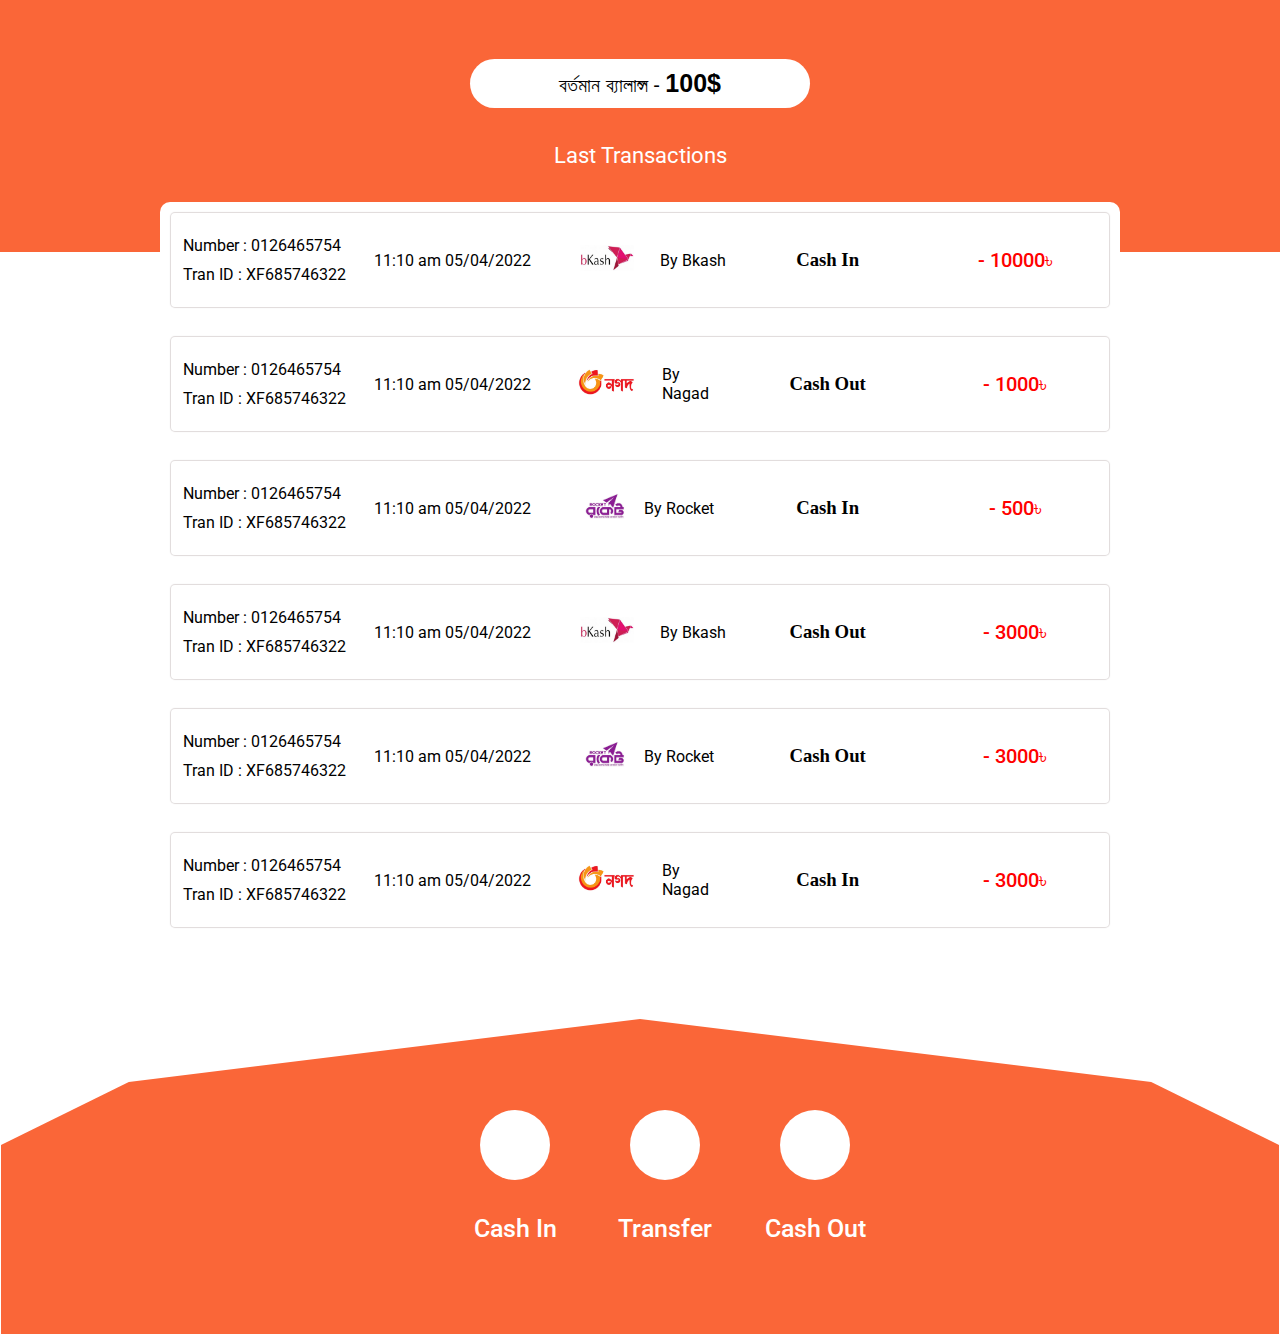
<file: User Dashbord/payment.html>
<!DOCTYPE html>
<html lang="en">
<head>
    <meta charset="UTF-8">
    <meta http-equiv="X-UA-Compatible" content="IE=edge">
    <meta name="viewport" content="width=device-width, initial-scale=1.0">
    <title> Transaction Page</title>
    
    <link rel="stylesheet" href="css/payment.css">
    <link rel="stylesheet" href="./css/paymentModals/modal.css">
    <link rel="stylesheet" href="./css/paymentModals/modal2.css">
    <link rel="stylesheet" href="./css/paymentModals/modal3.css">
    <link rel="stylesheet" href="./css/paymentModals/modal4.css">
    <link rel="stylesheet" href="./css/paymentModals/modal5.css">

    <link rel="stylesheet" href="https://cdnjs.cloudflare.com/ajax/libs/font-awesome/6.1.1/css/all.min.css" integrity="sha512-KfkfwYDsLkIlwQp6LFnl8zNdLGxu9YAA1QvwINks4PhcElQSvqcyVLLD9aMhXd13uQjoXtEKNosOWaZqXgel0g==" crossorigin="anonymous" referrerpolicy="no-referrer" />

    <script defer src="./js/payment.js"></script>
</head>
<body>

                        <!-- Header Part -->

    <header>
        <div class="header">
            <div class="container">
                <div class="row">
                    <div class="col">
                        <div class="round">
                            <a href="#">
                                বর্তমান ব্যালান্স -
                                <span>100$</span>
                            </a>
                        </div>
                    </div>
                    <div class="col2">
                        Last Transactions
                    </div>
                </div>
            </div>
        </div>
    </header>

                    <!-- Header Part End  -->




                    <!-- Payment Part strat -->

    <section>
        <div class="payment">
            <div class="payment_middle">
                <div class="container">

                    <div class="row">
                        <div class="transition">
                            <div class="col">
                                <div class="title">
                                    <p>Number : 0126465754</p>
                                    <p>Tran ID : XF685746322</p>
                                </div>
                            </div>
                            <div class="col">
                                <p>11:10 am 05/04/2022</p>
                            </div>
                            <div class="col">
                                <p class="p_method"> 
                                    <span>
                                        <img src="./images/bkash_icon.png" alt="Bkash Logo">
                                    </span>
                                    <span>
                                        By Bkash
                                    </span>
                                </p>
                            </div>
                            <div class="col"> 
                                <h3> Cash In </h3>
                            </div>
                            <div class="col">
                                <p> - 10000৳ </p>
                            </div>
                        </div>
                    </div>

                    <div class="row">
                        <div class="transition">
                            <div class="col">
                                <div class="title">
                                    <p>Number : 0126465754</p>
                                    <p>Tran ID : XF685746322</p>
                                </div>
                            </div>
                            <div class="col">
                                <p>11:10 am 05/04/2022</p>
                            </div>
                            <div class="col">
                                <p class="p_method"> 
                                    <span>
                                        <img src="./images/nagad_icon.png" alt="Nagad Logo">
                                    </span>
                                    <span>
                                        By Nagad
                                    </span>
                                </p>
                            </div>
                            <div class="col"> 
                                <h3> Cash Out</h3>
                            </div>
                            <div class="col">
                                <p> - 1000৳ </p>
                            </div>
                        </div>
                    </div>

                    <div class="row">
                        <div class="transition">
                            <div class="col">
                                <div class="title">
                                    <p>Number : 0126465754</p>
                                    <p>Tran ID : XF685746322</p>
                                </div>
                            </div>
                            <div class="col">
                                <p>11:10 am 05/04/2022</p>
                            </div>
                            <div class="col">
                                <p class="p_method"> 
                                    <span>
                                        <img src="./images/rocket_icon.png" alt="Rocket Logo">
                                    </span>
                                    <span> 
                                        By Rocket
                                    </span>
                                </p>
                            </div>
                            <div class="col"> 
                                <h3> Cash In </h3>
                            </div>
                            <div class="col">
                                <p> - 500৳ </p>
                            </div>
                        </div>
                    </div>

                    <div class="row">
                        <div class="transition">
                            <div class="col">
                                <div class="title">
                                    <p>Number : 0126465754</p>
                                    <p>Tran ID : XF685746322</p>
                                </div>
                            </div>
                            <div class="col">
                                <p>11:10 am 05/04/2022</p>
                            </div>
                            <div class="col">
                                <p class="p_method"> 
                                    <span>
                                        <img src="./images/bkash_icon.png" alt="Bkash Logo">
                                    </span>
                                    <span>
                                        By Bkash
                                    </span>
                                </p>
                            </div>
                            <div class="col"> 
                                <h3> Cash Out</h3>
                            </div>
                            <div class="col">
                                <p> - 3000৳ </p>
                            </div>
                        </div>
                    </div>

                    <div class="row">
                        <div class="transition">
                            <div class="col">
                                <div class="title">
                                    <p>Number : 0126465754</p>
                                    <p>Tran ID : XF685746322</p>
                                </div>
                            </div>
                            <div class="col">
                                <p>11:10 am 05/04/2022</p>
                            </div>
                            <div class="col">
                                <p class="p_method"> 
                                    <span>
                                        <img src="./images/rocket_icon.png"
                                            alt="Rocket Logo">
                                    </span>
                                    <span>
                                        By Rocket
                                    </span>
                                </p>
                            </div>
                            <div class="col"> 
                                <h3> Cash Out</h3>
                            </div>
                            <div class="col">
                                <p> - 3000৳ </p>
                            </div>
                        </div>
                    </div>

                    <div class="row">
                        <div class="transition">
                            <div class="col">
                                <div class="title">
                                    <p>Number : 0126465754</p>
                                    <p>Tran ID : XF685746322</p>
                                </div>
                            </div>
                            <div class="col">
                                <p>11:10 am 05/04/2022</p>
                            </div>
                            <div class="col">
                                <p class="p_method"> 
                                    <span>
                                        <img src="./images/nagad_icon.png" alt="Nagad Logo">
                                    </span>
                                    <span>
                                        By Nagad
                                    </span>
                                </p>
                            </div>
                            <div class="col"> 
                                <h3> Cash In</h3>
                            </div>
                            <div class="col">
                                <p> - 3000৳ </p>
                            </div>
                        </div>
                    </div>

                </div>
            </div>
        </div>

                            <!-- Payment Part Ends -->




                            <!-- Footer Statrts -->

        <div class="payment_footer">
            <div class="container">
                <div class="row">
                    <div class="wrapper">
                        <div class="wrap">
                            <a href="transcation/cashin.html"><i class="fa-solid fa-mobile"></i></a>
                            <h5><a href="transcation//cashin.html">Cash In</a></h5>
                        </div>
                        <div class="wrap" onclick="modalFunction()">
                            <a href="#modal_header">
                                <i class="fa-solid fa-money-bill-transfer">
                                </i>
                            </a>
                            <h5> 
                                <a href="#modal_header"> Transfer </a>
                            </h5>
                        </div>
                        <div class="wrap">
                            <a href="transcation/cashout.html"><i class="fa-solid fa-wallet"></i></a>
                            <h5><a href="transcation/cashout.html">Cash Out</a></h5>
                        </div>
                    </div>
                </div>
            </div>
        </div>
                        
                            <!--  Footer Part end  -->
    </section>

                    <!-- Payment Part Ends -->





    <!--  All Mdoal Containers -->

    <section id="modal_1">
        <div class="modalrow">
            <div class="modal-dialog">
                <div class="modal-content">

                    <!-- Amount Modal -->
                    <div class="modal-header" id="modal_header">
                        <div>
                            <i class="fa-solid fa-circle-xmark" id="closebtn"></i>
                        </div>
                        <h5 class="modal-title">
                            Money Withdraw
                        </h5>
                        <input type="number" name="'amout" placeholder="Enter Amount">
                        <button type="button"
                            onclick="modalFunction2()">
                            Continue
                        </button>
                    </div>



                    <!--  Banking And Mobile Banking Modal -->
            
                    <div class="modal-main" id="modal_2">
                        <div>
                            <div>
                                <div class="close">
                                    <i class="fa-solid fa-circle-xmark"
                                        id="closebtn2"></i>
                                </div>
                                <h1 class="modal-title">
                                    Select Payment System
                                </h1>
                                <div class="listDiv">
                                    <h2> Accespted Card </h2>
                                    <div class="list">
                                        <div id="myFunction2">
                                            <a href="#modal_3">
                                                <img src="./images/bank.jpg" class="bank" alt="Bank Logo">
                                            </a>
                                        </div>
                                    </div>
                                </div>

                                <div class="listDiv">
                                    <h2> Mobile Banking </h2>
                                    <div class="list" id="myFunction3">
                                        <div>
                                            <a href="">
                                                <img src="./images/bkash.jpg" alt="Bkash Logo">
                                            </a>
                                        </div>
                                        <div>
                                            <a href="">
                                                <img src="./images/nagad.jpg" alt="Nagad Logo">
                                            </a>
                                        </div>
                                        <div>
                                            <a href="">
                                                <img src="./images/rocket.jpg" alt="Rocket Logo">
                                            </a>
                                        </div>
                                        <div>
                                            <a href="">
                                                <img src="./images/upay.jpg" alt="Upay Logo">
                                            </a>
                                        </div>
                                    </div>
                                </div>
                            </div>
                        </div>
                    </div>

                    
                    
                    <!-- banking Form Modal -->
                
                    <div id="modal_3">
                        <div class="modal">
                            <div class="modal_content">
                                <div class="modal_3_header">
                                    <div class="close">
                                        <i class="fa-solid fa-circle-xmark" id="closebtn3"></i>
                                    </div>
                                    <h1>
                                        Fill The Instructions
                                    </h1>
                                </div>

                                <div class="modal_3_body">
                                    <div>
                                        <form action="#">
                                            <div>
                                                <label for="">
                                                    Bank name :
                                                </label>
                                                <input type="text" placeholder="Bank Name">
                                            </div>
                                            <div>
                                                <label for="">
                                                    Account Holder name :
                                                </label>
                                                <input type="text" placeholder="Account Holder Name">
                                            </div>
                                            <div>
                                                <label for="">
                                                    Account Number :
                                                </label>
                                                <input type="text" placeholder="Account Number">
                                            </div>
                
                                            <div>
                                                <button type="button" class="btn" onclick="modalFunction5()">
                                                    Continue
                                                </button>
                                            </div>
                                        </form>
                                    </div>
                                </div>
                            </div>
                        </div>
                    </div>


                <!-- Mobile Banking Modal -->
                    <div id="modal_4">
                        <div class="modal">
                            <div class="modal_content">
                                <div class="modal_4_header">
                                    <div class="close">
                                        <i class="fa-solid fa-circle-xmark" id="closebtn4"></i>
                                    </div>
                                    <h1>
                                        Fill The Instructions
                                    </h1>
                                </div>

                                <div class="modal_4_body">
                                    <div>
                                        <form action="#">
                                            <div>
                                                <label for="">
                                                    Mobile Number :
                                                </label>
                                                <input type="text" placeholder="Enter Number">
                                            </div>

                                            <div>
                                                <button type="button" class="btn" onclick="modalFunction5()">
                                                    Continue
                                                </button>
                                            </div>
                                        </form>
                                    </div>
                                </div>
                            </div>
                        </div>
                    </div>



                    <!-- Processing Result Modal -->
                    <div id="modal_5">
                        <div class="modal">
                            <div class="modal_content">

                                <div class="modal_5_header">
                                    <div class="close">
                                        <i class="fa-solid fa-circle-xmark" id="closebtn5"></i>
                                    </div>
                                </div>

                                <div class="modal_5_body">
                                    <div>
                                        <h4>
                                            Please Wait Your Transaction Is Processing .....
                                        </h4>
                                    </div>
                                </div>
                            </div>
                        </div>
                    </div>

                </div>
            </div>
        </div>
    </section>


</body>
</html>
</file>
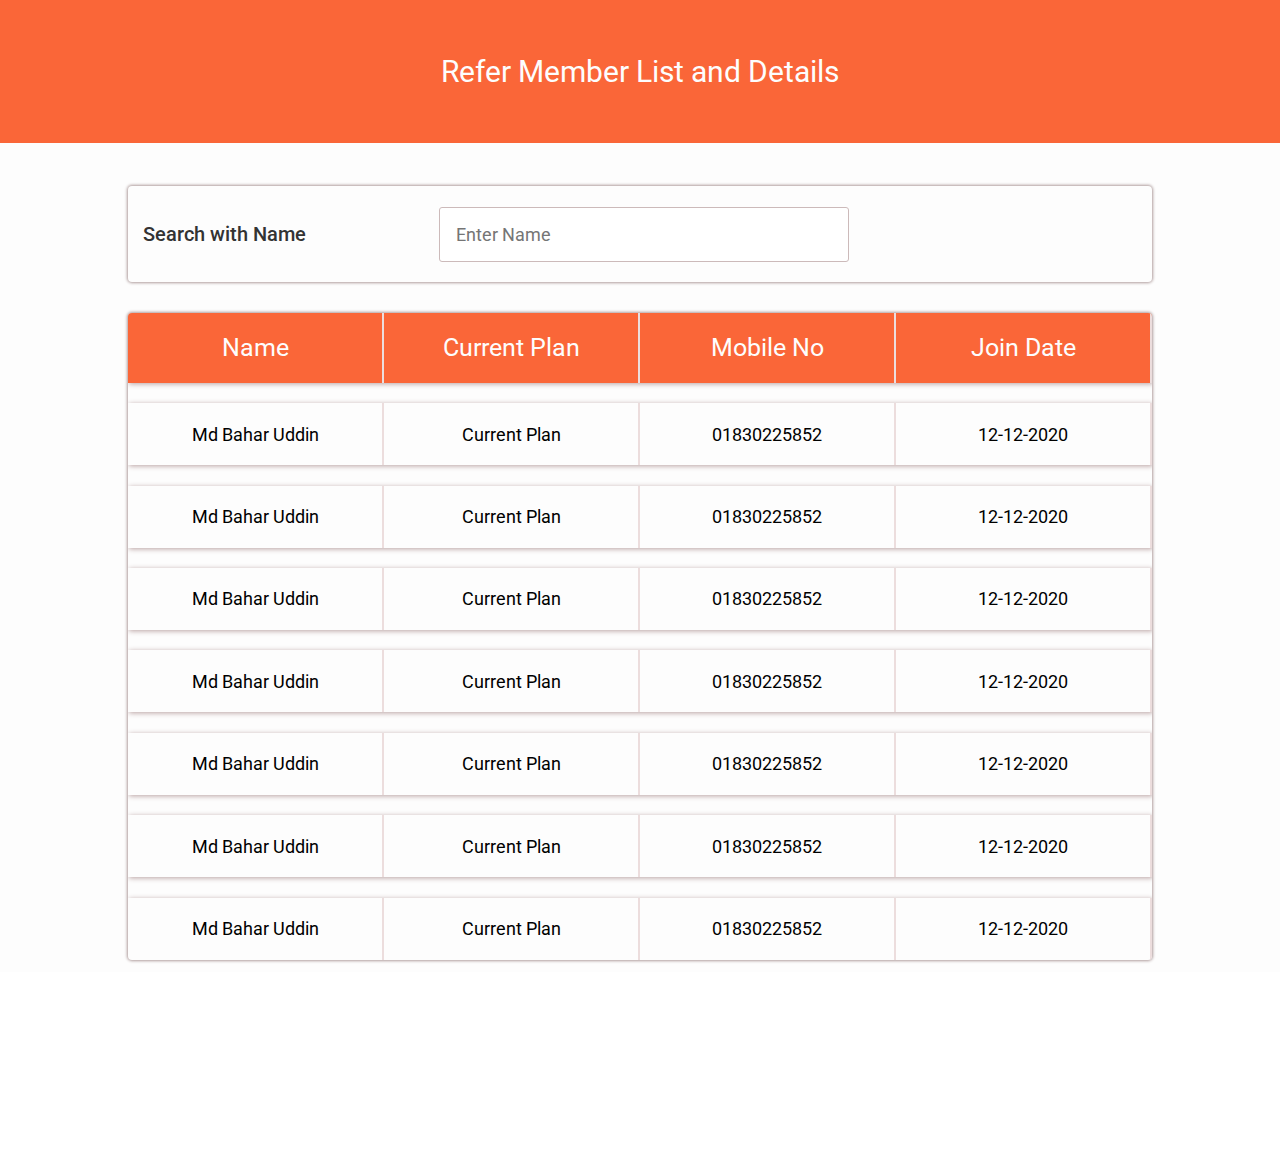
<file: User Dashbord/referlist.html>
<!DOCTYPE html>
<html lang="en">

<head>
    <meta charset="UTF-8">
    <meta http-equiv="X-UA-Compatible" content="IE=edge">
    <meta name="viewport" content="width=device-width, initial-scale=1.0">
    <title> Refer List Page </title>

    <link rel="stylesheet" href="./css/referlist.css">
    <script src="./js/cashin_out.js"></script>
</head>

<body>

    <!-- Header -->

    <header>
        <div class="refer_header">
            <div class="ref_container">
                <div class="ref_row">
                    <div class="main_text">
                        <p>
                            Refer Member List and Details
                        </p>
                    </div>
                </div>
            </div>
        </div>
    </header>



    <!-- Refrer List -->
    <section>
        <div class="all_refer_list">
            <div class="all_refer_list_container">

                <div class="section">
                    <div class="search">
                        <div class="srarch_body">
                            <p>
                                Search with Name
                            </p>
                            <input type="text" placeholder="Enter Name">
                        </div>
                    </div>
                </div>

                <div class="section">
                    <div class="all_list">

                        <div class="single_list">
                            <div class="row">
                                <div class="column">
                                    Name
                                </div>
                                <div class="column">
                                    Current Plan
                                </div>
                                <div class="column">
                                    Mobile No
                                </div>
                                <div class="column">
                                    Join Date
                                </div>
                            </div>
                        </div>
                        <div class="single_list">
                            <div class="row">
                                <div class="column">
                                    Md Bahar Uddin
                                </div>
                                <div class="column">
                                    Current Plan
                                </div>
                                <div class="column">
                                    01830225852
                                </div>
                                <div class="column">
                                    12-12-2020
                                </div>
                            </div>
                        </div>
                        <div class="single_list">
                            <div class="row">
                                <div class="column">
                                    Md Bahar Uddin
                                </div>
                                <div class="column">
                                    Current Plan
                                </div>
                                <div class="column">
                                    01830225852
                                </div>
                                <div class="column">
                                    12-12-2020
                                </div>
                            </div>
                        </div>
                        <div class="single_list">
                            <div class="row">
                                <div class="column">
                                    Md Bahar Uddin
                                </div>
                                <div class="column">
                                    Current Plan
                                </div>
                                <div class="column">
                                    01830225852
                                </div>
                                <div class="column">
                                    12-12-2020
                                </div>
                            </div>
                        </div>
                        <div class="single_list">
                            <div class="row">
                                <div class="column">
                                    Md Bahar Uddin
                                </div>
                                <div class="column">
                                    Current Plan
                                </div>
                                <div class="column">
                                    01830225852
                                </div>
                                <div class="column">
                                    12-12-2020
                                </div>
                            </div>
                        </div>
                        <div class="single_list">
                            <div class="row">
                                <div class="column">
                                    Md Bahar Uddin
                                </div>
                                <div class="column">
                                    Current Plan
                                </div>
                                <div class="column">
                                    01830225852
                                </div>
                                <div class="column">
                                    12-12-2020
                                </div>
                            </div>
                        </div>
                        <div class="single_list">
                            <div class="row">
                                <div class="column">
                                    Md Bahar Uddin
                                </div>
                                <div class="column">
                                    Current Plan
                                </div>
                                <div class="column">
                                    01830225852
                                </div>
                                <div class="column">
                                    12-12-2020
                                </div>
                            </div>
                        </div>
                        <div class="single_list">
                            <div class="row">
                                <div class="column">
                                    Md Bahar Uddin
                                </div>
                                <div class="column">
                                    Current Plan
                                </div>
                                <div class="column">
                                    01830225852
                                </div>
                                <div class="column">
                                    12-12-2020
                                </div>
                            </div>
                        </div>
                        
                    </div>
                </div>

            </div>
        </div>
    </section>



</body>
</html>
</file>
<file: User Dashbord/css/payment.css>
@import url('https://fonts.maateen.me/kalpurush/font.css');
@import url('https://fonts.googleapis.com/css2?family=Roboto:wght@400;500&display=swap');



html {
    scroll-behavior: smooth;
}

* {
    padding: 0;
    margin: 0;
    box-sizing: border-box;
    text-decoration: none;
}

a {
    text-decoration: none;
    color: black;
}


img {
    width: 50px;
    height: 50px;
}


body {
    position: relative;
}










/* ---------------------------------------- */
@media only screen and (min-width: 1170px) {

    /* ------------------------------------------- */
    .header {
        padding: 2px;
        background-color: #FA6638;
    }

    .container {
        padding: 2px;
    }

    .row {
        margin: 50px;
    }

    .col{
        padding-block: 5px;
    }

    .round {
        width: 340px;
        margin: 0 auto;
        padding: 10px;
        text-align: center;
        border-radius: 60px;
        background-color: white;
        animation: bg 5s ease infinite;
    }
    
    @keyframes bg {
        0% {
            background-color: rgb(236, 217, 217);
        }
        50% {
            background-color: rgb(248, 244, 244);
        }
        100% {
            background-color: rgb(190, 149, 149);
        }
    }

    .round:hover {
        animation: none;
        cursor: pointer;
        color: white;
        background-color: rgb(142, 120, 163);
    }
    .round:hover > a{
        color: white;
    }

    .round a {
        font-family: 'Kalpurush', sans-serif;
        font-size: 20px;
    }
    
    .round a span {
        font-family: 'Kalpurush', sans-serif;
        font-size: 25px;
        font-weight: bold;
    }
    
    .col2 {
        padding-block: 30px;
        text-align: center;
        font-size: 22px;
        font-weight: 400;
        color: #fff;
        font-family: 'Roboto', sans-serif;
    }





    /* ------------------------------- */
    .payment {
        position: relative;
        top: -50px;
    }


    .payment_middle {
        width: 75%;
        margin: 0 auto;
    }
    
    .payment_middle .container {
        padding: 11px;
        background-color: #fff;
        border-radius: 10px;
    }

    .payment_middle .container .row{
        margin: 0px 0px 30px 0px;
    }

    .transition {
        display: grid;
        grid-template-columns: repeat(5, 1fr);

        padding: 10px 0px;
        border-radius: 4px;

        transition: all .5s ease;
        box-shadow: 0px 0px 1px 1px rgb(223, 218, 218);
    }

    .transition:hover {
        background-color: rgb(217, 241, 168);
    }

    .transition .col {
        display: flex;
        justify-content: space-around;
        align-items: center;
    }

    .transition .col p{
        padding: 5px;
        font-family: 'Roboto', sans-serif;
    }

    .transition .col p span{
        font-family: 'Roboto', sans-serif;
    }

    .transition .col:last-of-type p{
        font-weight: 500;
        font-size: 20px;
        color: red;
    }

    .transition .col .p_method {
        display: flex;
        align-items: center;
    }

    .p_method span {
        display: inline-block;
    }

    .p_method span img{
        width: 100%;
        transform: scale(.5);
    }









    /* ------------------- */
    .payment_footer {
        padding: 1px;
    }
    
    .payment_footer .container {
        padding: 30px;
        background-color: #FA6638;
        clip-path: polygon(50% 0%, 90% 20%, 100% 40%, 100% 100%, 0 100%, 0 40%, 10% 20%);
    }

    .payment_footer .container .row {
        padding: 1px;
    }

    .payment_footer .container .wrapper {
        width: 400px;
        margin: 0 auto;

        display: flex;
        justify-content: space-evenly;
    }

    .payment_footer .container .wrapper .wrap {
        padding: 10px;
        text-align: center;
    }

    .wrap > a {
        display: inline-block;
        width: 70px;
        height: 70px;
        background-color: #fff;
        border-radius: 100%;

        line-height: 5.3;

        transition: all .6s ease;
    }
    .wrap > a:hover {
        background-color: rgb(61, 52, 52);
    }

    .wrap > a:hover + h5 a{
        color: rgb(61, 52, 52);
    }

    .wrap a i {
        margin: auto;
        font-size: 35px;
        color: #FA6638;
    }

    .wrap h5 {
        margin-top: 30px;
        width: 130px;
    }

    .wrap h5 a{
        font-size: 25px;
        color: #fff;
        font-family: 'Roboto', sans-serif;
        font-weight: 500;
    }

    .wrap h5:hover a{
        color: rgb(61, 52, 52);
    }
}













/* 
    -------------------------------------------------
*/

@media only screen and (max-width: 1170px) {

    /* ------------------------------------------- */
    .header {
        padding: 2px;
        background-color: #FA6638;
    }

    .container {
        padding: 2px;
    }

    .row {
        margin: 50px;
    }

    .col{
        padding-block: 5px;
    }

    .round {
        width: 340px;
        margin: 0 auto;
        padding: 10px;
        text-align: center;
        border-radius: 60px;
        background-color: white;
        animation: bg 5s ease infinite;
    }
    
    @keyframes bg {
        0% {
            background-color: rgb(236, 217, 217);
        }
        50% {
            background-color: rgb(248, 244, 244);
        }
        100% {
            background-color: rgb(190, 149, 149);
        }
    }

    .round:hover {
        animation: none;
        cursor: pointer;
        color: white;
        background-color: rgb(142, 120, 163);
    }
    .round:hover > a{
        color: white;
    }

    .round a {
        font-family: 'Kalpurush', sans-serif;
        font-size: 20px;
    }
    
    .round a span {
        font-family: 'Kalpurush', sans-serif;
        font-size: 25px;
        font-weight: bold;
    }
    
    .col2 {
        padding-block: 30px;
        text-align: center;
        font-size: 22px;
        font-weight: 400;
        color: #fff;
        font-family: 'Roboto', sans-serif;
    }





    /* ------------------------------- */
    .payment {
        position: relative;
        top: -50px;
    }


    .payment_middle {
        width: 80%;
        margin: 0 auto;
    }
    
    .payment_middle .container {
        padding: 11px;
        background-color: #fff;
        border-radius: 10px;
    }

    .payment_middle .container .row{
        margin: 0px 0px 30px 0px;
    }

    .transition {
        display: grid;
        grid-template-columns: repeat(5, 1fr);

        padding: 0px;
        border-radius: 4px;

        transition: all .5s ease;
        box-shadow: 0px 0px 1px 1px rgb(223, 218, 218);

    }

    .transition:hover {
        background-color: rgb(217, 241, 168);
    }

    .transition .col {
        display: flex;
        justify-content: space-around;
        align-items: center;
    }

    .transition .col p{
        font-size: 12px;
        padding: 5px;
        font-family: 'Roboto', sans-serif;
    }

    .transition .col p span{
        font-family: 'Roboto', sans-serif;
    }

    .transition .col:last-of-type p{
        font-weight: 500;
        font-size: 20px;
        color: red;
    }

    .transition .col .p_method {
        display: flex;
        align-items: center;
    }

    .p_method span {
        cursor: text;
        display: inline-block;
    }

    .p_method span img{
        width: 100%;
        transform: scale(.5);
    }









    /* ------------------- */
    .payment_footer {
        padding: 1px;
    }
    
    .payment_footer .container {
        background-color: #FA6638;
        clip-path: polygon(50% 0%, 90% 20%, 100% 40%, 100% 100%, 0 100%, 0 40%, 10% 20%);
    }

    .payment_footer .container .row {
        padding: 1px;
    }

    .payment_footer .container .wrapper {
        width: 400px;
        margin: 0 auto;

        display: flex;
        justify-content: space-evenly;
    }

    .payment_footer .container .wrapper .wrap {
        padding: 10px;
        text-align: center;
    }

    .wrap > a {
        display: inline-block;
        width: 60px;
        height: 60px;
        background-color: #fff;
        border-radius: 100%;

        line-height: 4;

        transition: all .6s ease;
    }
    .wrap > a:hover {
        background-color: rgb(61, 52, 52);
    }

    .wrap > a:hover + h5 a{
        color: rgb(61, 52, 52);
    }

    .wrap a i {
        margin: auto;
        font-size: 25px;
        color: #FA6638;
    }

    .wrap h5 {
        margin-top: 30px;
        width: 130px;
    }

    .wrap h5 a{
        font-size: 20px;
        color: #fff;
        font-family: 'Roboto', sans-serif;
        font-weight: 500;
    }

    .wrap h5:hover a{
        color: rgb(61, 52, 52);
    }
}















/* 
    ------------------------------------------------------------
*/

@media only screen and (max-width: 866px) {


    /* ------------------------------- */
    .header {
        padding: 2px;
        background-color: #FA6638;
        border-radius: 0px 0px 20px 20px;
    }

    .container {
        padding: 2px;
    }

    .row {
        margin-block: 20px;
        margin-bottom: 40px;
    }

    .col{
        padding-block: 25px;
    }

    .round {
        width: 260px;
        margin: 0 auto;
        padding-block: 5px;
        text-align: center;
        background-color: white;
        border-radius: 60px;
    }

    .round a {
        font-family: 'Kalpurush', sans-serif;
        font-size: 18px;
    }
    
    .round a span {
        font-family: 'Kalpurush', sans-serif;
        font-size: 20px;
        font-weight: bold;
    }
    
    .col2 {
        padding: 0 0 30px 0;
        text-align: center;
        font-size: 20px;
        font-weight: 500;
        color: #fff;
        font-family: 'Roboto', sans-serif;
    }






    /* ------------------------------- */
    .payment_middle {
        width: 85%;
        margin: 0 auto;
    }


    .payment_middle .container .row{
        margin: 0px 0px 20px 0px;
    }

    .transition {
        grid-template-columns: repeat(5, 1fr);
        grid-template-rows: repeat(1, 70px);
    }

    .transition:hover {
        background-color: rgb(217, 241, 168);
    }

    .transition .col p{
        font-size: 12px;
    }

    .transition .col h3{
        font-size: 15px;
    }


    .transition .col:last-of-type p{
        font-size: 18px;
    }








    /* ------------------- */
    .payment_footer .container {
        padding: 40px;
    }

    .payment_footer .container .wrapper {
        width: 380px;
        justify-content: center;
    }

    .payment_footer .container .wrapper .wrap {
        padding: 0px;
    }

    .wrap > a {
        display: inline-block;
        width: 56px;
        height: 56px;
        background-color: #fff;
        border-radius: 100%;

        line-height: 4;

        transition: all .6s ease;
    }

    .wrap h5 {
        margin-top: 20px;
        width: 110px;
    }

    .wrap h5 a{
        font-size: 18px;
    }

}

















/* 
    ------------------------------------------------------------
*/

@media only screen and (max-width: 816px) {


    /* ------------------------------- */
    .payment_middle {
        width: 90%;
        margin: 0 auto;
    }
}












/* 
    ------------------------------------------------------------
*/

@media only screen and (max-width: 771px) {


    /* ------------------------------- */
    .payment_middle {
        width: 95%;
        margin: 0 auto;
    }
}








/* 
    ------------------------------------------------------------
*/

@media only screen and (max-width: 771px) {


    /* ------------------------------- */
    .payment_middle {
        width: 80%;
        margin: 0 auto;
    }


    .transition {
        grid-template-columns: repeat(4, 1fr);
        grid-template-rows: repeat(2, 70px);
    }


    .transition .col:last-of-type {
        position: relative;
        left: 200px;
        border-radius: 10px;
        border: 1px solid rgb(233, 219, 219);

        
    }




     /* ------------------- */
    .payment_footer .container {
        padding: 30px;
    }

    .payment_footer .container .wrapper {
        margin-top: 14px;
    }

    .wrap > a {
        width: 50px;
        height: 50px;
        line-height: 3.4;
    }

    .wrap h5 {
        margin-top: 20px;
    }

    .wrap h5 a{
        font-size: 17px;
    }
}
















/* 
    ------------------------------------------------------------
*/

@media only screen and (max-width: 450px) {

    /* ------------------------------- */
    .payment_middle {
        width: 90%;
    }


    .transition {
        grid-template-columns: repeat(2, 1fr);
        grid-template-rows: repeat(2, 80px);
    }

    .transition .col {
        border-bottom: 1px solid rgb(218, 193, 193);
    }

    .transition .col:last-of-type {
        position: relative;
        left: 95px;
    }




     /* ------------------- */
    .payment_footer .container {
        padding: 20px;
        overflow: hidden;
    }

    .payment_footer .container .wrapper {
        margin-top: 14px;
        width: 250px;
    }

    .wrap > a {
        width: 40px;
        height: 40px;
        line-height: 3;
    }

    .wrap h5 {
        margin-top: 20px;
    }

    .wrap h5 a{
        font-size: 17px;
    }
}

















/* 
    ------------------------------------------------------------
*/

@media only screen and (max-width: 381px) {


    /* ------------------------------- */
    .header {
        padding: 0px;
    }

    .header .container {
        padding: 0px 0px 20px 0px ;
    }

    .header .row {
        margin-block: 20px;
        margin-bottom: 40px;
    }

    .header .col {
        padding-block: 25px;
    }

    .round {
        width: 200px;
        margin: 0 auto;
        padding-block: 5px;
        text-align: center;
        background-color: white;
        border-radius: 60px;
    }

    .round a {
        font-family: 'Kalpurush', sans-serif;
        font-size: 18px;
    }

    .round a span {
        font-family: 'Kalpurush', sans-serif;
        font-size: 20px;
        font-weight: bold;
    }

    .col2 {
        padding: 0 0 30px 0;
        text-align: center;
        font-size: 17px;
        font-weight: 500;
        color: #fff;
        font-family: 'Roboto', sans-serif;
    }



     /* ------------------------------- */
    .payment_middle {
        width: 98%;
    }

    .transition .col:last-of-type {
        left: 75px;
    }
}





/* 
    ------------------------------------------------------------
*/

@media only screen and (max-width: 321px) {

    /* ------------------------------- */
    .payment_middle {
        width: 100%;
    }



    .transition .col:last-of-type {
        font-size: 10px;
    }

    .transition .col:last-of-type p {
        left: 85px;
        font-size: 16px;
    }




    /* ------------------- */
    .payment_footer .container {
        overflow: hidden;
    }

    .payment_footer .container .wrapper {
        margin-top: 34px;
        width: 10px;
    }

    .wrap>a {
        width: 40px;
        height: 40px;
        line-height: 2.7;
    }

    .wrap a i {
        font-size: 20px;
    }

    .wrap h5 {
        margin-top: 20px;
    }

    .wrap h5 a {
        font-size: 15px;
    }
}
</file>
<file: User Dashbord/css/paymentModals/modal.css>
@import url('https://fonts.googleapis.com/css2?family=Roboto:wght@400;500&display=swap');


#modal_1 {
    position: fixed;
    z-index: 1;
    left: 0;
    top: 0;
    width: 100%;
    height: 100%;
    background-color: rgb(0,0,0);
    background-color: rgba(0,0,0,0.4);
}


#modal_1 .modalrow {
    height: 100%;
}

.modalrow .modal-dialog {
    height: 100%;
}

.modal-content {
    height: 100%;
    position: relative;
}



/* ========================== */
.modal-header {
    width: 34%;
    margin: 20% auto;
    padding-bottom: 3%;
    border-radius: 5px;
    background-color: #FDFDFD;
    box-shadow: -1px -1px 1px 0px rgb(248, 187, 187), 1px 1px 1px 0px rgb(248, 201, 201);
}


.modal-header > div {
    position: relative;
}
.modal-header > div i{
    position: absolute;
    top: 15px;
    right: 3%;

    color: #333333;
    font-size: 30px;
}

.modal-header > div i:hover{
    color: #ff0000;
}


.modal-header .modal-title {
    text-align: center;
    padding: 10% 0 05% 0%;
    color: #333333;
    font-size: 28px;
    font-family: 'Roboto', sans-serif;
}



.modal-header input,
.modal-header button {
    width: 80%;
    height: 55px;
    margin: 0 auto;
    margin-top: 3%;
    border: none;
    
    display: block;
    text-align: center;
    border-radius: 5px;
    
    font-size: 20px;
    font-weight: 500;
    font-family: 'Roboto', sans-serif;
    border: 1px solid rgb(151, 140, 140);
}


.modal-header input{
    color: #333333;
    font-size: 15px;
}

.modal-header button{
    color: white;
    background-color: #dd5025;
}












/* 
----------------------------------------
*/
@media only screen and (max-width: 1500px) {

    /*==========================*/
    .modal-header {
        margin-top: 20%;
        width: 40%;
    }
}





/* 
----------------------------------------
*/
@media only screen and (max-width: 1200px) {

    /*==========================*/
    .modal-header {
        width: 50%;
    }
}




/* 
----------------------------------------
*/
@media only screen and (max-width: 950px) {

    /*==========================*/
    .modal-header {
        margin-top: 40%;
        width: 65%;
    }
}






/* 
----------------------------------------
*/
@media only screen and (max-width: 850px) {

    /*==========================*/
    .modal-header {
        margin-top: 60%;
        width: 65%;
    }
}


















/* 
    ----------------------------------------
*/
@media only screen and (max-width: 690px) {

    /*==========================*/
    .modal-header {
        width: 80%;
    }
}



/* 
    ----------------------------------------
*/
@media only screen and (max-width: 450px) {

    /*==========================*/
    .modal-header {
        margin-top: 80%;
        width: 90%;
    }
}



/* 
----------------------------------------
*/
@media only screen and (max-width: 380px) {

    /*==========================*/
    .modal-header {
        margin-top: 85%;
        width: 98%;
    }
}




/* 
----------------------------------------
*/
@media only screen and (max-width: 321px) {

    /*==========================*/
    .modal-header {
        width: 98%;
    }
}
</file>
<file: User Dashbord/css/paymentModals/modal2.css>
@import url('https://fonts.googleapis.com/css2?family=Roboto:wght@400;500&display=swap');


/* ========================== */
.modal-main {
    position: fixed;
    left: 0;
    top: 0;
    width: 100%;
    height: 100%;
    background-color: rgb(0, 0, 0);
    background-color: rgba(0, 0, 0, 0.6);
}


.modal-main > div{
    height: 100%;
    position: relative;
}

.modal-main > div > div{
    position: absolute;
    top: 28%;
    left: 33%;
    padding: 1%;
    width: 36%;
    height: 58%;
    border-radius: 5px;
    background-color: #FDFDFD;
    box-shadow: -1px -1px 1px 0px rgb(248, 187, 187), 1px 1px 1px 0px rgb(248, 201, 201);
}

.modal-main > div > div .close {
    padding: 0px;
}

.modal-main > div > div .close i{
    float: right;
    color: #333333;
    font-size: 35px;
}

.modal-main > div > div .close i:hover {
    color: #e71414;
}



.modal-main .modal-title {
    color: #333333;
    text-align: center;
    margin-top: 5%;
    font-size: 28px;
    font-family: 'Roboto', sans-serif;
}


.modal-main .listDiv {
    height: 40%;
    width: 90%;
    margin: 0% auto;
}

.modal-main .listDiv h2{
    margin-top: 2%;
    color: rgb(25, 150, 25);
}


.modal-main .listDiv .list {
    width: 80%;
    height: 100%;
    display: flex;
    justify-content: space-evenly;
    align-items: center;
}


.modal-main .listDiv .list img{
    border: 1px solid rgb(207, 194, 194);
    height: 80px;
    width: 80px;
    object-fit: contain;
    border-radius: 8px;
}

.modal-main .listDiv .bank{
    transform: scale(1.5)
}
















/* 
    ------------------------------------
 */
@media only screen and (max-width: 1550px) {
    .modal-main>div>div {
        top: 22%;
        left: 30%;
        width: 45%;
    }
}










/* 
    ------------------------------------
 */
@media only screen and (max-width: 1350px) {
    .modal-main>div>div {
        top: 22%;
        left: 30%;
        width: 50%;
    }
}
















/* 
    ------------------------------------
 */
@media only screen and (max-width: 1050px) {
    .modal-main>div>div {
        left: 20%;
        width: 64%;
    }
}




/* 
    ------------------------------------
 */
@media only screen and (max-width: 900px) {
    .modal-main>div>div {
        left: 20%;
        width: 70%;
    }

    .modal-main .listDiv .list {
        width: 85%;
    }
}







/* 
    ------------------------------------
 */
@media only screen and (max-width: 800px) {
    .modal-main>div>div {
        left: 12%;
        width: 74%;
    }
}






/* 
    ------------------------------------
 */
@media only screen and (max-width: 700px) {
    .modal-main>div>div {
        left: 12%;
        width: 80%;
    }


    .modal-main .listDiv .list {
        width: 90%;
    }
}










/* 
    ------------------------------------
 */
@media only screen and (max-width: 650px) {
    .modal-main>div>div {
        left: 5%;
        width: 90%;
    }
}









/* 
    ------------------------------------
 */
@media only screen and (max-width: 550px) {
    .modal-main>div>div {
        left: 0%;
        width: 100%;
    }


    .modal-main .modal-title {
        margin-bottom: 5%;
        font-size: 25px;
    }

    .modal-main .listDiv .list {
        width: 100%;
    }

    .modal-main .listDiv .bank {
        transform: scale(1.2)
    }

}
</file>
<file: User Dashbord/css/paymentModals/modal3.css>
@import url('https://fonts.googleapis.com/css2?family=Roboto:wght@400;500&display=swap');


/* ========================== */
#modal_3 {
    position: fixed;
    left: 0;
    top: 0;
    width: 100%;
    height: 100%;
    background-color: rgb(0, 0, 0);
    background-color: rgba(0, 0, 0, 0.6);
}


#modal_3 .modal {
    height: 100%;
    position: relative;
}

#modal_3 .modal .modal_content {
    position: absolute;
    top: 15%;
    left: 33%;
    padding: 1%;
    width: 500px;
    border-radius: 5px;
    background-color: #FDFDFD;
    box-shadow: -1px -1px 1px 0px rgb(248, 187, 187), 1px 1px 1px 0px rgb(248, 201, 201);
}

#modal_3 .modal_3_header {
    text-align: center;
    margin-bottom: 10px;
}

#modal_3 .modal_3_header .close {
    text-align: right;
    color: #333;
    font-size: 35px;
}

#modal_3 .modal_3_header .close i:hover {
    color: rgb(246, 0, 0);
}

#modal_3 .modal_3_header h1 {
    color: #333333;
    font-size: 28px;
    font-weight: 600;
    font-family: 'Roboto', sans-serif;
}

#modal_3 .modal_3_body {
    padding: 25px;
}

#modal_3 .modal_3_body > div {
    padding: 0;
}

#modal_3 .modal_3_body form {
    padding: 0;
}

#modal_3 .modal_3_body form div {
    width: 98%;
    margin: 3% auto;
    display: grid;
    grid-template-columns: repeat(1, 1fr);
}

#modal_3 .modal_3_body label, 
#modal_3 .modal_3_body input {
    font-weight: 600;
    color: #333333;
    padding: 20px;
    font-size: 20px;
    font-family: 'Roboto', sans-serif;
}

#modal_3 .modal_3_body input {
    border-radius: 5px;
    font-weight: 400;
    font-size: 15px;
    border: none;
    outline: none;
    border: 2px solid rgb(202, 190, 190);
}

#modal_3 .modal_3_body form button {
    border-radius: 5px;
    font-weight: 500;
    font-size: 22px;
    border: none;
    outline: none;
    font-family: 'Roboto', sans-serif;

    margin-top: 3%;
    padding-block: 10px;
    color: #FDFDFD;
    background-color: #fA6638;
}









/* 
    ------------------------------------
 */
@media only screen and (max-width: 1150px) {
    #modal_3 .modal .modal_content {
        left: 28%;
    }
}













/* 
    ------------------------------------
 */
@media only screen and (max-width: 1000px) {
    #modal_3 .modal .modal_content {
        left: 24%;
        width: 500px;
    }
}









/* 
    ------------------------------------
 */
@media only screen and (max-width: 820px) {
    #modal_3 .modal .modal_content {
        left: 18%;
    }
}






/* 
    ------------------------------------
 */
@media only screen and (max-width: 720px) {
    #modal_3 .modal .modal_content {
        left: 15%;
    }
}









/* 
    ------------------------------------
 */
@media only screen and (max-width: 620px) {
    #modal_3 .modal .modal_content {
        left: 10%;
    }
}





/* 
    ------------------------------------
 */
@media only screen and (max-width: 550px) {
    #modal_3 .modal .modal_content {
        top: 8%;
        left: 0%;
        width: 100%;
    }
}
</file>
<file: User Dashbord/css/paymentModals/modal4.css>
@import url('https://fonts.googleapis.com/css2?family=Roboto:wght@400;500&display=swap');



/* ========================== */
#modal_4 {
    position: fixed;
    left: 0;
    top: 0;
    width: 100%;
    height: 100%;
    background-color: rgb(0, 0, 0);
    background-color: rgba(0, 0, 0, 0.8);
}


#modal_4 .modal {
    height: 100%;
    position: relative;
}

#modal_4 .modal .modal_content {
    position: absolute;
    top: 30%;
    left: 34%;
    padding: 1%;
    width: 500px;
    border-radius: 5px;
    background-color: #FDFDFD;
    box-shadow: -1px -1px 1px 0px rgb(248, 187, 187), 1px 1px 1px 0px rgb(248, 201, 201);
}

#modal_4 .modal_4_header {
    text-align: center;
    margin-bottom: 10px;
}

#modal_4 .modal_4_header .close {
    text-align: right;
    color: #333;
    font-size: 35px;
}

#modal_4 .modal_4_header .close i:hover {
    color: rgb(246, 0, 0);
}

#modal_4 .modal_4_header h1 {
    color: #333333;
    font-size: 28px;
    font-weight: 600;
    font-family: 'Roboto', sans-serif;
}

#modal_4 .modal_4_body {
    padding: 25px;
}

#modal_4 .modal_4_body>div {
    padding: 0;
}

#modal_4 .modal_4_body form {
    padding: 0;
}

#modal_4 .modal_4_body form div {
    width: 98%;
    margin: 3% auto;
    display: grid;
    grid-template-columns: repeat(1, 1fr);
}

#modal_4 .modal_4_body label,
#modal_4 .modal_4_body input {
    font-weight: 600;
    color: #333333;
    padding: 20px;
    font-size: 20px;
    font-family: 'Roboto', sans-serif;
}

#modal_4 .modal_4_body input {
    border-radius: 5px;
    font-weight: 400;
    font-size: 15px;
    border: none;
    outline: none;
    border: 2px solid rgb(202, 190, 190);
}

#modal_4 .modal_4_body form button {
    border-radius: 5px;
    font-weight: 500;
    font-size: 22px;
    border: none;
    outline: none;
    font-family: 'Roboto', sans-serif;

    margin-top: 3%;
    padding-block: 20px;
    color: #FDFDFD;
    background-color: #fA6638;
}

















/* 
    ------------------------------------
 */
@media only screen and (max-width: 1150px) {
    #modal_4 .modal .modal_content {
        left: 29%;
    }
}










/* 
    ------------------------------------
 */
@media only screen and (max-width: 1000px) {
    #modal_4 .modal .modal_content {
        left: 25%;
    }
}



/* 
    ------------------------------------
 */
@media only screen and (max-width: 900px) {
    #modal_4 .modal .modal_content {
        left: 20%;
    }
}







/* 
    ------------------------------------
 */
@media only screen and (max-width: 800px) {
    #modal_4 .modal .modal_content {
        left: 18%;
    }
}





/* 
    ------------------------------------
 */
@media only screen and (max-width: 700px) {
    #modal_4 .modal .modal_content {
        left: 13%;
    }
}




/* 
    ------------------------------------
 */
@media only screen and (max-width: 600px) {
    #modal_4 .modal .modal_content {
        left: 6%;
    }
}






/* 
    ------------------------------------
 */
@media only screen and (max-width: 550px) {
    #modal_4 .modal .modal_content {
        left: 0%;
        width: 100%;
    }

    #modal_4 .modal_4_body form button {
        margin-top: 5%;
        padding-block: 17px;
    }
}
</file>
<file: User Dashbord/css/paymentModals/modal5.css>
@import url('https://fonts.googleapis.com/css2?family=Roboto:wght@400;500&display=swap');



/* ========================== */
#modal_5 {
    position: fixed;
    left: 0;
    top: 0;
    width: 100%;
    height: 100%;
    background-color: rgb(0, 0, 0);
    background-color: rgba(0, 0, 0, 0.8);
}


#modal_5 .modal {
    height: 100%;
    position: relative;
}


/* ==== */
#modal_5 .modal .modal_content {
    position: absolute;
    top: 15%;
    left: 35%;
    padding: 1%;
    width: 600px;
    height: 650px;
    border-radius: 5px;
    background-color: #FDFDFD;
}


/* ==== */
#modal_5 .modal_5_header {
    text-align: center;
    padding: 5px 10px 0px 0px;
}

#modal_5 .modal_5_header .close {
    text-align: right;
    color: #333;
    font-size: 35px;
}

#modal_5 .modal_5_header .close i:hover {
    color: rgb(246, 0, 0);
}



/* ==== */
#modal_5 .modal_5_body {
    height: 87%;
    display: flex;
}


#modal_5 .modal_5_body div {
    width: 100%;
    align-self: center;
}


#modal_5 .modal_5_body div h4 {
    text-align: center;
    color: #333333;
    font-size: 20px;
    font-weight: 500;
    font-family: 'Roboto', sans-serif;
}













/* 
    ------------------------------------
 */
@media only screen and (max-width: 1500px) {
    #modal_5 .modal .modal_content {
        left: 30%;
    }
}









/* 
    ------------------------------------
 */
@media only screen and (max-width: 1350px) {
    #modal_5 .modal .modal_content {
        left: 27%;
    }
}












/* 
    ------------------------------------
 */
@media only screen and (max-width: 1000px) {
    #modal_5 .modal .modal_content {
        left: 20%;
    }
}










/* 
    ------------------------------------
 */
@media only screen and (max-width: 850px) {
    /* ==== */
    #modal_5 .modal .modal_content {
        top: 15%; 
        left: 18%;
        width: 560px;
        height: 650px;
    }
}









/* 
    ------------------------------------
 */
@media only screen and (max-width: 769px) {
    /* ==== */
    #modal_5 .modal .modal_content {
        left: 10%;
    }
}







/* 
    ------------------------------------
 */
@media only screen and (max-width: 700px) {
    /* ==== */
    #modal_5 .modal .modal_content {
        top: 15%;
        left: 10%;
        width: 550px;
    }
}








/* 
    ------------------------------------
 */
@media only screen and (max-width: 650px) {
    /* ==== */
    #modal_5 .modal .modal_content {
        top: 15%;
        left: 9%;
        width: 500px;
    }
}








/* 
    ------------------------------------
 */
@media only screen and (max-width: 590px) {
    /* ==== */

    #modal_5 .modal .modal_content {
        top: 15%;
        left: 0%;
        width: 100%;
        height: 75%;
    }

    #modal_5 .modal_5_body div h4 {
        font-size: 17px;
    }
}
</file>
<file: User Dashbord/css/referlist.css>
@import url('https://fonts.googleapis.com/css2?family=Roboto:wght@400;500&display=swap');


html {
    scroll-behavior: smooth;
}

* {
    padding: 0;
    margin: 0;
    box-sizing: border-box;
    text-decoration: none;
}

a {
    text-decoration: none;
    color: black;
}






/* 
    ============================================================
*/


/* ------------------ */
header {
    background-color: #fa6638;
}

.refer_header {
    padding: 1px;
}

.refer_header .ref_container {
    padding: 1px;
}

.refer_header .ref_row {
    padding: 1px;
}

.refer_header .main_text {
    width: 80%;
    margin: 0 auto;
    padding: 4%;
    text-align: center;

    color: #fdfdfd;
    font-size: 30px;
    font-weight: 400;
    font-family: 'Roboto', sans-serif;
}






/* -------------------- */


.all_refer_list {
    background-color: #FDFDFD;

    margin-bottom: 15%;
}

.all_refer_list .all_refer_list_container {
    width: 80%;
    margin: 0 auto;

    padding-block: 1%;
}

.all_refer_list .section {
    margin-top: 3%;
    
    overflow: hidden;
    border-radius: 4px;
    box-shadow: 0px 0px 3px 1px rgb(175, 157, 157);
}

.all_refer_list .section:first-of-type {
    padding: 2% 0% 2% 0%;
}




/* ------------------------- */
.all_refer_list .search {
    margin: 0;
}


.all_refer_list .srarch_body {
    display: flex;
}

.all_refer_list .srarch_body p{
    padding: 1.5% 13% 1.5% 1.5%; 

    color: #333333;
    font-size: 20px;
    font-weight: 500;
    font-family: 'Roboto', sans-serif;
}

.all_refer_list .srarch_body input{
    padding: 1.5%;
    width: 40%;

    color: #333333;
    font-size: 18px;
    font-family: 'Roboto', sans-serif;

    border-radius: 3px;
    border: 1px solid rgb(204, 186, 186);
}




/* -------------------- */
.all_refer_list .all_list {
    padding: 0px;
}

.all_refer_list .single_list {
    margin: 0% 0% 2% 0%;
    box-shadow: 1px 1px 5px rgb(185, 161, 161);
}

.all_refer_list .single_list:first-of-type {
    background-color: #fa6638;
}

.all_refer_list .single_list:last-of-type {
    margin: 0% 0% 0% 0%;
}



.all_refer_list .row {
    display: flex;
    justify-content: center;
    align-items: center;
}

.all_refer_list .column {
    width: 25%;
    padding: 2%;

    text-align: center;
    font-size: 18px;
    font-weight: 400;
    font-family: 'Roboto', sans-serif;
}

.all_refer_list .single_list:first-of-type .column {
    color: #FDFDFD;
    font-size: 25px;
}


.all_refer_list .column {
    border-right: 2px solid rgb(236, 221, 221);
}

















/* 
    ------------------------------------
 */
@media only screen and (max-width: 950px) {

/* ------------ */
    .refer_header .main_text {
        padding: 8%;
    }



/* --------- */
    .all_refer_list .srarch_body p {
        font-size: 18px;
    }



/* --------- */
    .all_refer_list .single_list .column {
        font-size: 16px;
    }
    .all_refer_list .single_list:first-of-type .column {
        font-size: 20px;
    }

}
















/* 
    ------------------------------------
 */
@media only screen and (max-width: 900px) {

/* -------------- */
    .all_refer_list .srarch_body input {
        width: 55%;
    }
}












/* 
    ------------------------------------
 */
@media only screen and (max-width: 700px) {

/* -------------- */
    .refer_header .main_text {
        width: 100%;
        padding: 9%;
    }


/* -------------- */
    .all_refer_list .all_refer_list_container {
        width: 90%;
    }
}









/* 
    ------------------------------------
 */
@media only screen and (max-width: 600px) {

/* -------------- */
    .all_refer_list .all_refer_list_container {
        width: 95%;
    }
}






/* 
    ------------------------------------
 */
@media only screen and (max-width: 565px) {

/* -------------- */
    .refer_header .main_text {
        font-size: 25px;
        padding: 13%;
    }



/* -------------- */
    .all_refer_list .all_refer_list_container {
        width: 99.2%;
    }

/* ---------------- */
    .all_refer_list .srarch_body {
        display: block;
        padding-left: 3%;
    }

    .all_refer_list .srarch_body p {
        font-size: 20px;
        padding-block: 5%;
    }

    .all_refer_list .srarch_body input {
        padding: 3%;
        width: 70%;
        margin-bottom: 5%;
    }



/* ---------------- */
    .all_refer_list .single_list .column {
        font-size: 14px;
    }

    .all_refer_list .single_list:first-of-type .column {
        font-size: 17px;
    }
}










/* 
    ------------------------------------
 */
@media only screen and (max-width: 380px) {

/* -------------- */
    .refer_header .main_text {
        font-size: 22px;
    }


/* -------------- */
    .all_refer_list .single_list .column {
        font-size: 12px;
    }

    .all_refer_list .single_list:first-of-type .column {
        font-size: 14px;
    }
}
</file>
